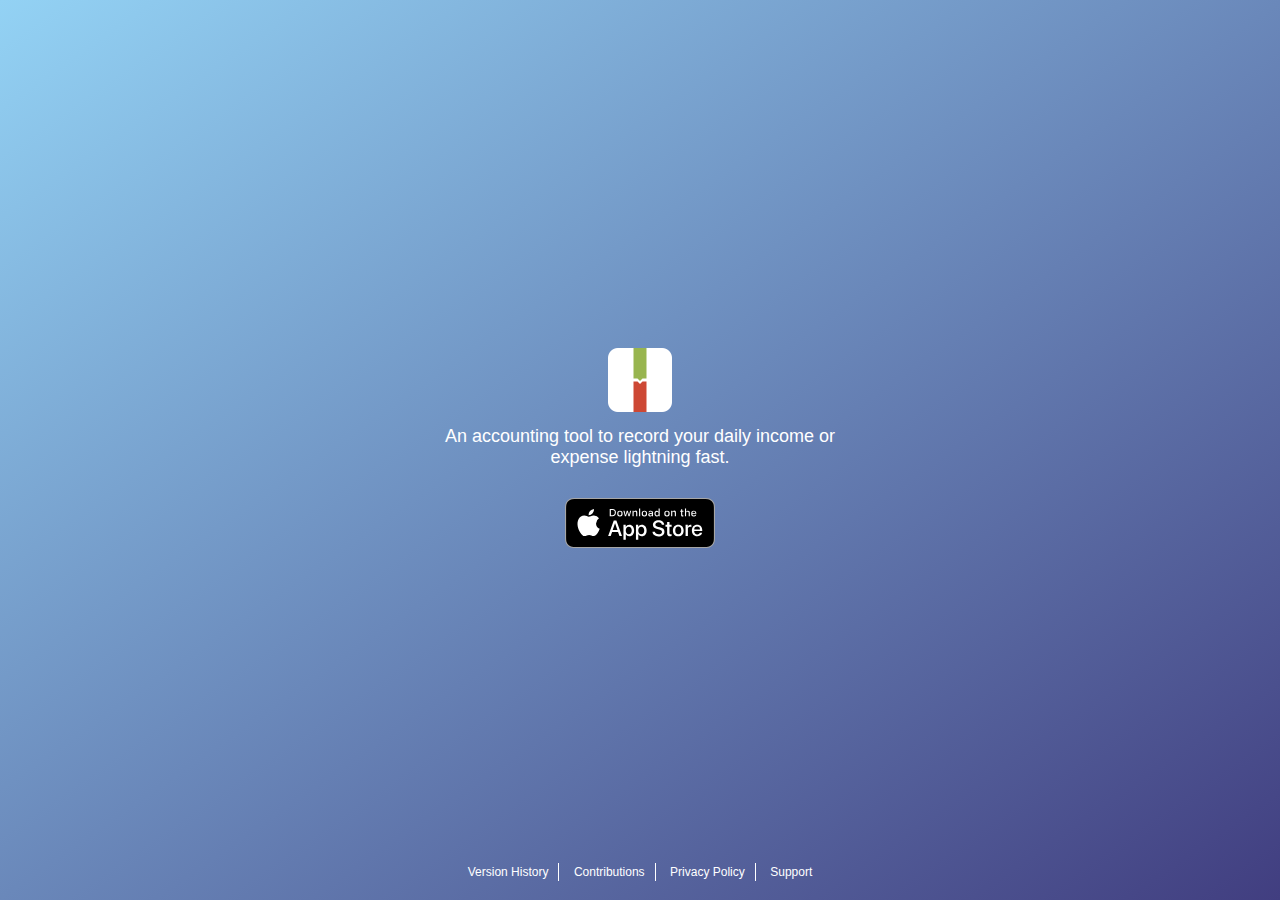
<file: index.html>
<!doctype html>
<html>
<head>
  <meta name="viewport" content="width=device-width, initial-scale=1.0, minimum-scale=1.0, maximum-scale=1.0, user-scalable=no">
  <meta charset="utf-8">
  <title>YeNom</title>
  <link rel="favicon icon" type="image/x-icon" href="img/favicon.ico">
  <link rel="stylesheet" href="style/style.min.css?updated=202006201534">
</head>
<body class="friendly">
  <div class="content_center">
    <a href="https://itunes.apple.com/app/id1120637689" target="_blank">
      <img class="app_logo" src="img/app_icon.png" alt="YeNom Icon" />
    </a>
    <div class="content_text_center">An accounting tool to record your daily income or expense lightning fast.</div>

    <a href="https://itunes.apple.com/app/id1120637689" target="_blank">
      <img height="50px" src="img/Download_on_the_App_Store_Badge_US-UK_RGB_blk_092917.svg" alt="Download on the App Store" />
    </a>
  </div>

  <div class="bottom_navigation">
    <a href="https://yenomdev.kjuly.com/VersionHistory-iOS/" target="_blank" class="button">Version History</a>
    <a href="https://yenomdev.kjuly.com/Contributions/" target="_blank" class="button">Contributions</a>
    <a href="https://yenom.kjuly.com/privacy/" target="_blank" class="button">Privacy Policy</a>
    <a href="https://yenom.kjuly.com/Support/" class="button_last">Support</a>
  </div>
</body>
</html>
</file>
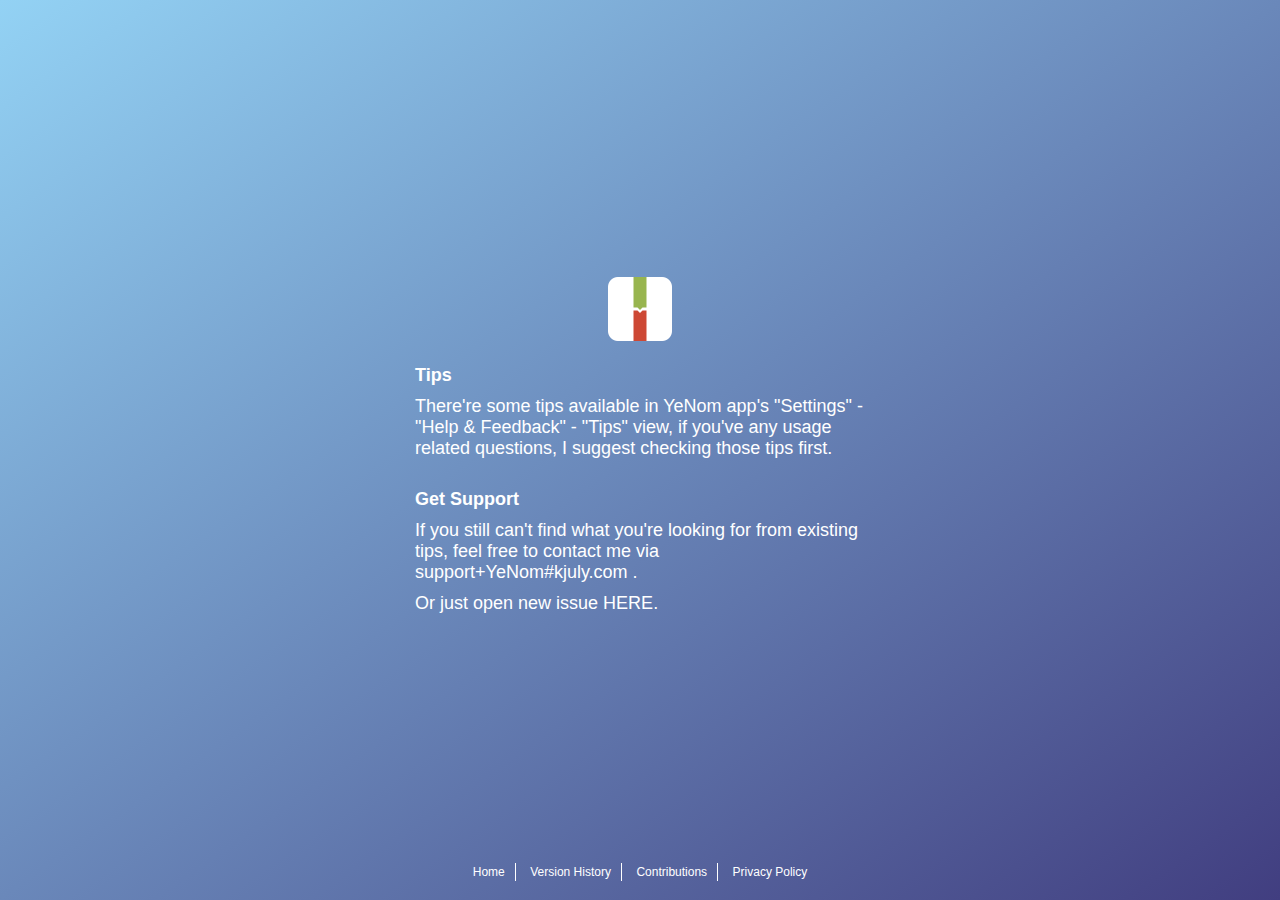
<file: Support/index.html>
<!doctype html>
<html>
<head>
  <meta name="viewport" content="width=device-width, initial-scale=1.0, minimum-scale=1.0, maximum-scale=1.0, user-scalable=no">
  <meta charset="utf-8">
  <title>YeNom - Support</title>
  <link rel="favicon icon" type="image/x-icon" href="../img/favicon.ico">
  <link rel="stylesheet" href="../style/style.min.css?updated=202006201534">
</head>
<body class="friendly">
  <div class="content_center">
    <a href="https://yenom.kjuly.com">
      <img class="app_logo" src="../img/app_icon.png" alt="YeNom Icon" />
    </a>
  </div>

  <div class="content_left">
    <div class="content_title_left">Tips</div>
    <div class="content_text_left">There're some tips available in YeNom app's "Settings" - "Help & Feedback" - "Tips" view, if you've any usage related questions, I suggest checking those tips first.</div>
    <div class="content_title_left">Get Support</div>
    <div class="content_text_left">If you still can't find what you're looking for from existing tips, feel free to contact me via <a href="mailto:support+YeNom@kjuly.com" class="content_text_left_link">support+YeNom#kjuly.com</a> .</div>
    <div class="content_text_left">Or just open new issue <a href="https://github.com/YeNomDev/Support/issues/new" target="_blank" class="content_text_left_link">HERE</a>.</div>
  </div>

  <div class="bottom_navigation">
    <a href="https://yenom.kjuly.com" class="button">Home</a>
    <a href="https://yenomdev.kjuly.com/VersionHistory-iOS/" target="_blank" class="button">Version History</a>
    <a href="https://yenomdev.kjuly.com/Contributions/" target="_blank" class="button">Contributions</a>
    <a href="https://yenom.kjuly.com/privacy/" target="_blank" class="button_last">Privacy Policy</a>
  </div>
</body>
</html>
</file>
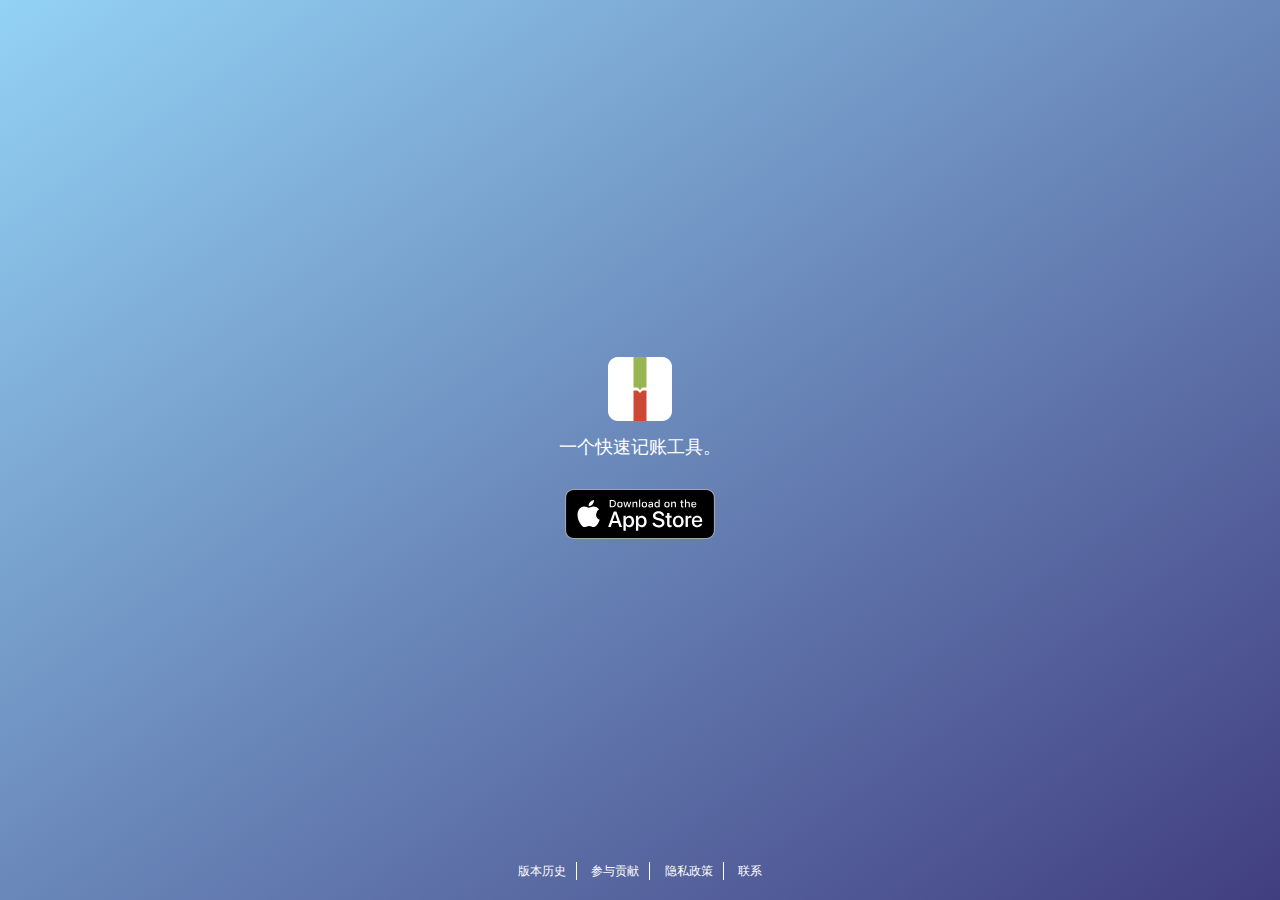
<file: zh_Hans/index.html>
<!doctype html>
<html>
<head>
  <meta name="viewport" content="width=device-width, initial-scale=1.0, minimum-scale=1.0, maximum-scale=1.0, user-scalable=no">
  <meta charset="utf-8">
  <title>YeNom</title>
  <link rel="favicon icon" type="image/x-icon" href="../img/favicon.ico">
  <link rel="stylesheet" href="../style/style.min.css?updated=202006201534">
</head>
<body class="friendly">
  <div class="content_center">
    <a href="https://itunes.apple.com/app/id1120637689" target="_blank">
      <img class="app_logo" src="../img/app_icon.png" alt="YeNom Icon" />
    </a>
    <div class="content_text_center">一个快速记账工具。</div>

    <a href="https://itunes.apple.com/app/id1120637689" target="_blank">
      <img height="50px" src="../img/Download_on_the_App_Store_Badge_US-UK_RGB_blk_092917.svg" alt="从 App Store 下载" />
    </a>
  </div>

  <div class="bottom_navigation">
    <a href="https://yenomdev.kjuly.com/VersionHistory-iOS/zh_Hans/" target="_blank" class="button">版本历史</a>
    <a href="https://yenomdev.kjuly.com/Contributions/zh_Hans/" target="_blank" class="button">参与贡献</a>
    <a href="https://yenom.kjuly.com/privacy/" target="_blank" class="button">隐私政策</a>
    <a href="mailto:support+YeNom@kjuly.com" class="button_last">联系</a>
  </div>
</body>
</html>
</file>
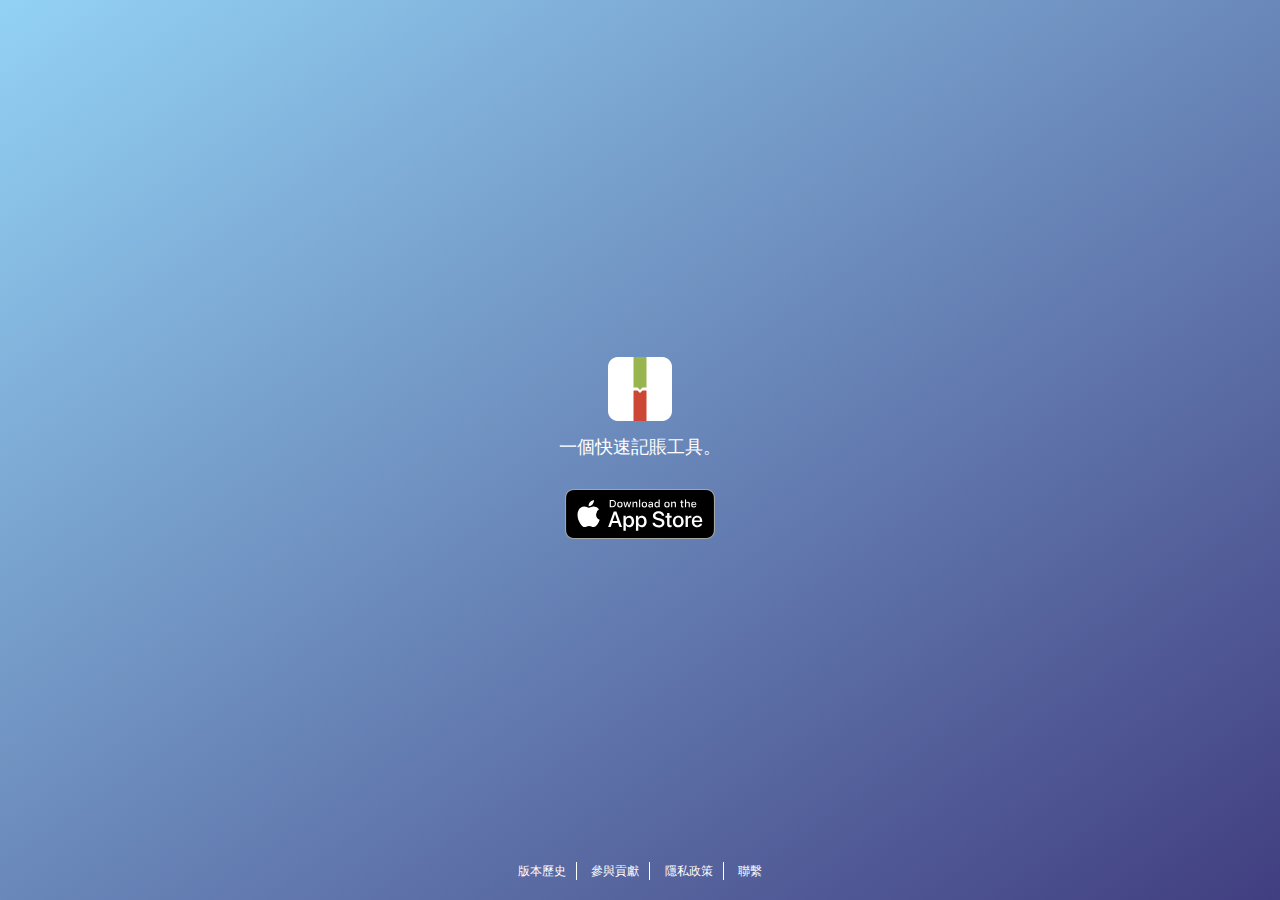
<file: zh_Hant/index.html>
<!doctype html>
<html>
<head>
  <meta name="viewport" content="width=device-width, initial-scale=1.0, minimum-scale=1.0, maximum-scale=1.0, user-scalable=no">
  <meta charset="utf-8">
  <title>YeNom</title>
  <link rel="favicon icon" type="image/x-icon" href="../img/favicon.ico">
  <link rel="stylesheet" href="../style/style.min.css?updated=202006201534">
  <base target=_parent />
</head>
<body class="friendly">
  <div class="content_center">
    <a href="https://itunes.apple.com/app/id1120637689" target="_blank">
      <img class="app_logo" src="../img/app_icon.png" alt="YeNom Icon" />
    </a>
    <div class="content_text_center">一個快速記賬工具。</div>

    <a href="https://itunes.apple.com/app/id1120637689" target="_blank">
      <img height="50px" src="../img/Download_on_the_App_Store_Badge_US-UK_RGB_blk_092917.svg" alt="從 App Store 下載" />
    </a>
  </div>

  <div class="bottom_navigation">
    <a href="https://yenomdev.kjuly.com/VersionHistory-iOS/zh_Hans/" target="_blank" class="button">版本歷史</a>
    <a href="https://yenomdev.kjuly.com/Contributions/zh_Hans/" target="_blank" class="button">參與貢獻</a>
    <a href="https://yenom.kjuly.com/privacy/" target="_blank" class="button">隱私政策</a>
    <a href="mailto:support+YeNom@kjuly.com" class="button_last">聯繫</a>
  </div>
</body>
</html>
</file>
<file: style/style.min.css>
html,body{height:100%;font-family:sans-serif;background-color:#413e80;-ms-text-size-adjust:100%;-webkit-text-size-adjust:100%;-webkit-font-smoothing:antialiased}body{overflow:hidden;display:flex;flex-direction:column;align-items:center;justify-content:center;margin:0;padding:0}.app_logo{width:64px;height:64px}p{font-size:15px;color:#fff;line-height:20px;margin-bottom:4px;-webkit-margin-after:0;-webkit-margin-before:0}.content_left,.content_center,.content_bottom_center{align-self:center;display:flex;flex-direction:column;padding:0 20px;max-width:450px}.content_left{text-align:left;align-items:left}.content_center,.content_bottom_center{text-align:center;align-items:center}.content_bottom_center{margin-top:30px}.content_title_left,.content_text_left,.content_text_left_link,.content_text_center{font-size:18px;color:#fff;font-weight:100}.content_title_left{font-weight:bold;margin-top:20px;margin-bottom:10px}.content_text_left,.content_text_left_link{margin-top:0;margin-bottom:10px}.content_text_left_link{font-weight:500;text-decoration:none}.content_text_center{margin-top:10px;margin-bottom:30px}.bottom_navigation{position:absolute;bottom:20px;width:80%;text-align:center}.button,.button_last{text-align:center;align-self:center;align-items:center;text-decoration:none;padding:2px 10px;font-size:12px;color:#fff}.button{border-right:1px solid #fff}body.friendly{background:-webkit-linear-gradient(145deg,#93d2f4 0,#413e80 100%);background:-moz-linear-gradient(145deg,#93d2f4 0,#413e80 100%);background:-ms-linear-gradient(145deg,#93d2f4 0,#413e80 100%);background:-o-linear-gradient(145deg,#93d2f4 0,#413e80 100%);background:linear-gradient(145deg,#93d2f4 0,#413e80 100%)}
</file>
